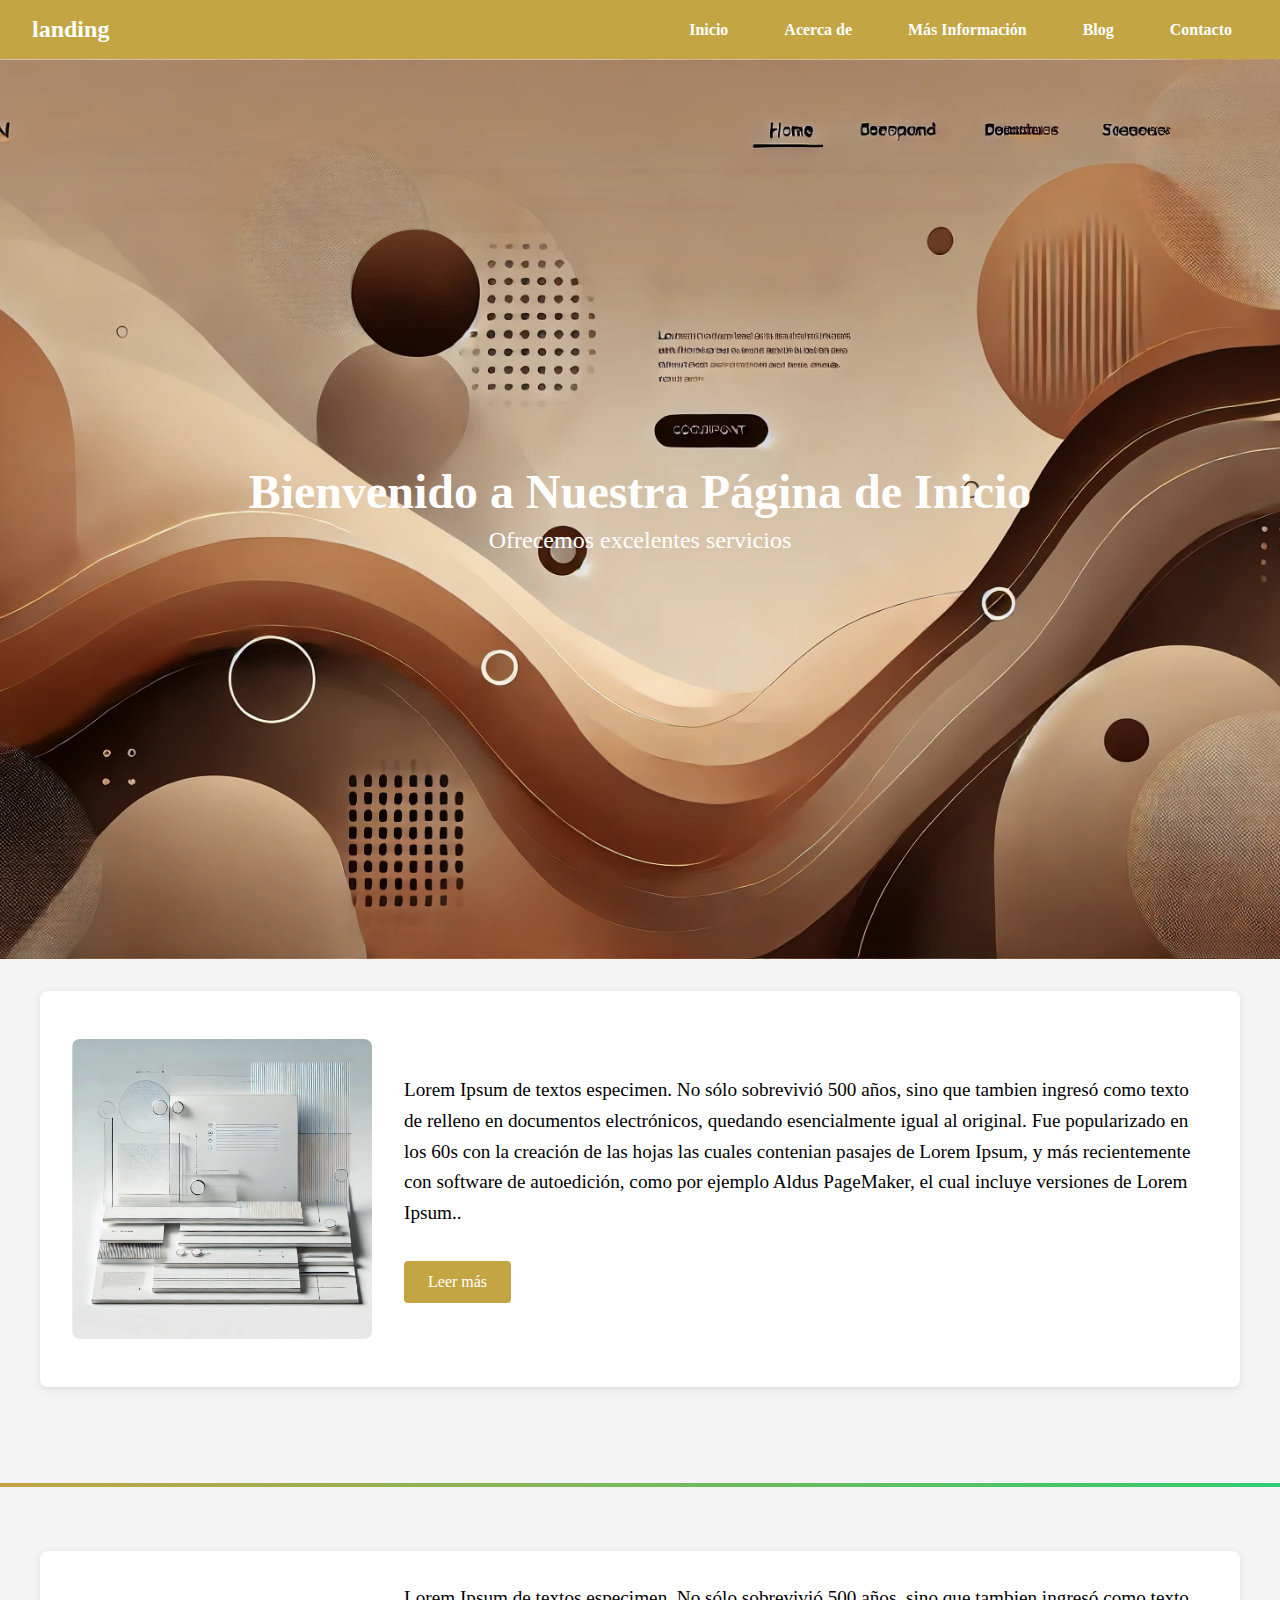
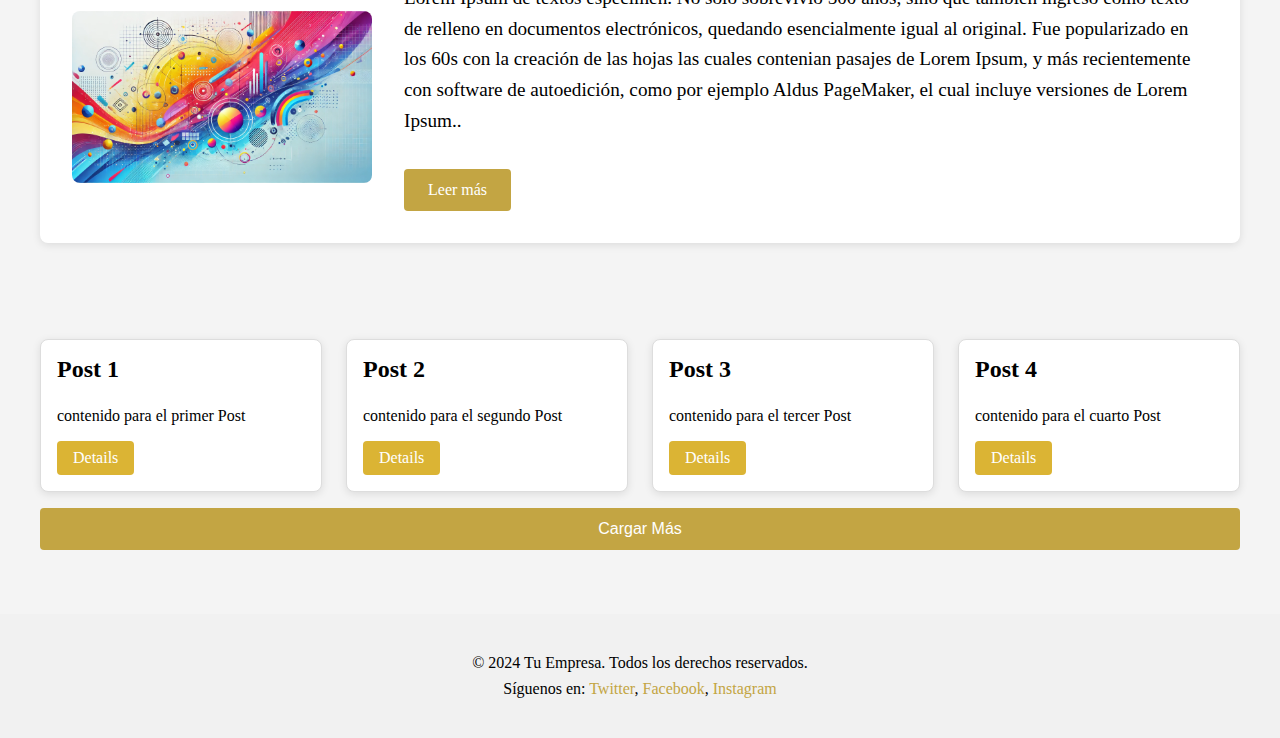
<file: index.html>
<!DOCTYPE html>
<html lang="es">
  <head>
    <meta charset="UTF-8" />
    <meta name="viewport" content="width=device-width, initial-scale=1.0" />
    <title>Página de Inicio</title>
    <link rel="stylesheet" href="css/styles.css" />
  </head>
  <body>
    <header>
      <nav>
        <div class="logo">landing</div>
        <ul>
          <li><a href="index.html#hero">Inicio</a></li>
          <li><a href="index.html#content-sections">Acerca de</a></li>
          <li><a href="index.html#second-sections">Más Información</a></li>
          <li><a href="index.html#posts">Blog</a></li>
          <li><a href="contact.html">Contacto</a></li>
        </ul>
      </nav>
    </header>

    <main>
      <section id="hero">
        <h1 id="hero-title"></h1>
        <p id="hero-subtitle"></p>
      </section>

      <section id="content-sections"></section>

      <div class="divider"></div>

      <section id="second-sections"></section>

      <section id="posts">
        <div class="post-container"></div>
        <button id="load-more">Cargar Más</button>
      </section>
    </main>

    <footer>
      <p>&copy; 2024 Tu Empresa. Todos los derechos reservados.</p>
      <p>
        Síguenos en: <a href="https://twitter.com/tuempresa">Twitter</a>,
        <a href="https://facebook.com/tuempresa">Facebook</a>,
        <a href="https://instagram.com/tuempresa">Instagram</a>
      </p>
    </footer>

    <script src="js/main.js"></script>
  </body>
</html>
</file>
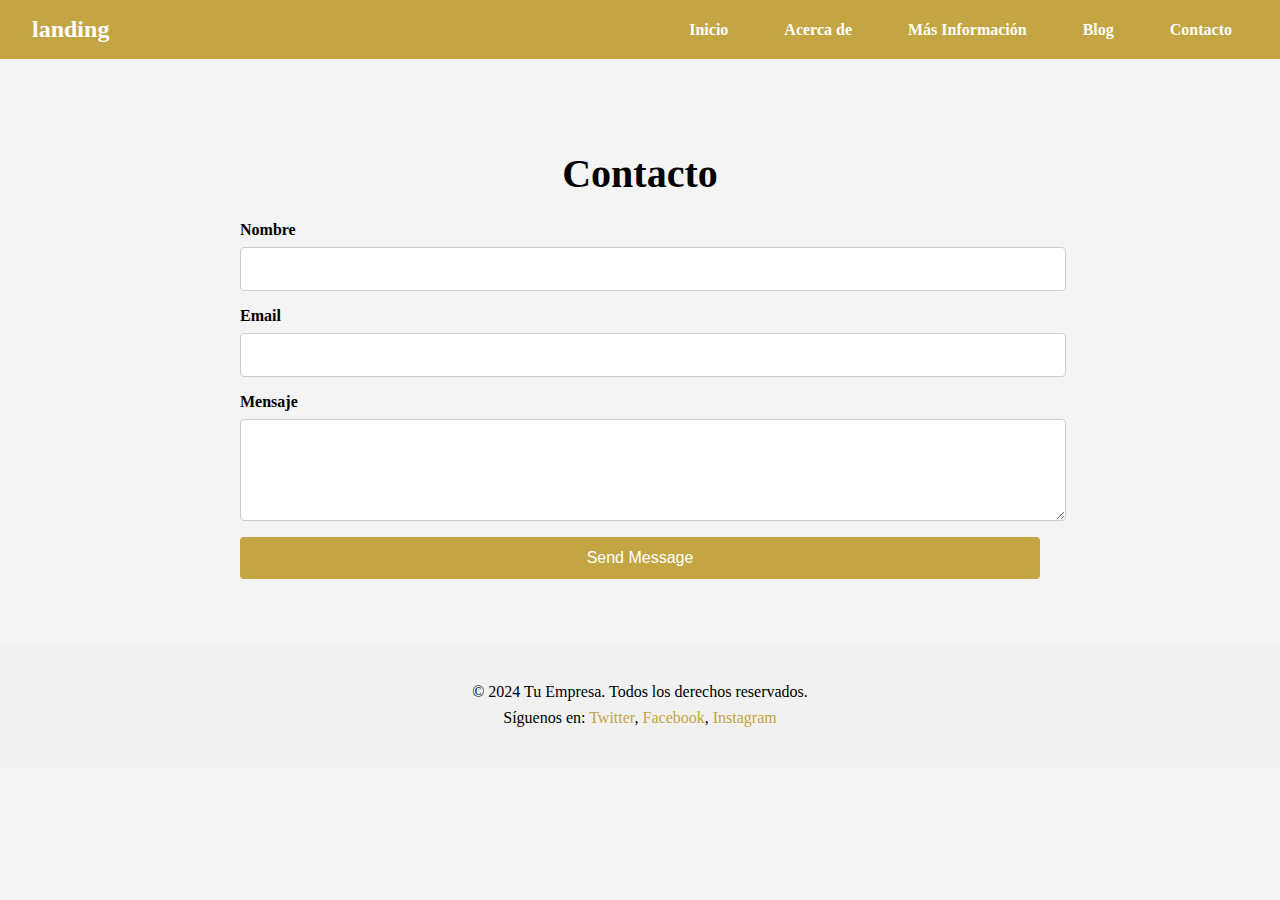
<file: contact.html>
<!DOCTYPE html>
<html lang="es">
  <head>
    <meta charset="UTF-8" />
    <meta name="viewport" content="width=device-width, initial-scale=1.0" />
    <title>Contact Us</title>
    <link rel="stylesheet" href="css/styles.css" />
  </head>
  <body>
    <header>
      <nav>
        <div class="logo">landing</div>
        <ul>
          <li><a href="index.html#hero">Inicio</a></li>
          <li><a href="index.html#content-sections">Acerca de</a></li>
          <li><a href="index.html#second-sections">Más Información</a></li>
          <li><a href="index.html#posts">Blog</a></li>
          <li><a href="contact.html">Contacto</a></li>
        </ul>
      </nav>
    </header>

    <main>
      <section id="contact">
        <h1>Contacto</h1>
        <form id="contact-form">
          <div class="form-group">
            <label for="name">Nombre</label>
            <input type="text" id="name" name="name" required />
          </div>
          <div class="form-group">
            <label for="email">Email</label>
            <input type="email" id="email" name="email" required />
          </div>
          <div class="form-group">
            <label for="message">Mensaje</label>
            <textarea id="message" name="message" rows="4" required></textarea>
          </div>
          <button type="submit">Send Message</button>
        </form>
      </section>
    </main>

    <footer>
      <p>&copy; 2024 Tu Empresa. Todos los derechos reservados.</p>
      <p>
        Síguenos en: <a href="https://twitter.com/tuempresa">Twitter</a>,
        <a href="https://facebook.com/tuempresa">Facebook</a>,
        <a href="https://instagram.com/tuempresa">Instagram</a>
      </p>
    </footer>

    <script src="js/main.js"></script>
  </body>
</html>
</file>
<file: css/styles.css>
body {
  font-family: "Arial, sans-serif";
  margin: 0;
  padding: 0;
  background-color: #f4f4f4;
}

header {
  background-color: #c3a543;
  color: white;
  padding: 1rem 2rem;
}
header nav {
  display: flex;
  justify-content: space-between;
  align-items: center;
}
header nav .logo {
  font-size: 1.5rem;
  font-weight: bold;
}
header nav ul {
  list-style: none;
  display: flex;
  gap: 1.5rem;
  margin: 0;
  padding: 0;
}
header nav ul li a {
  color: white;
  text-decoration: none;
  padding: 0.5rem 1rem;
  transition: background-color 0.3s, color 0.3s;
  font-weight: bold;
}
header nav ul li a:hover {
  background-color: #2ecc71;
  border-radius: 4px;
  color: white;
}
@media (max-width: 768px) {
  header nav {
    flex-direction: column;
    align-items: flex-start;
  }
  header nav ul {
    flex-direction: column;
    width: 100%;
  }
  header nav ul li {
    width: 100%;
    text-align: center;
  }
  header nav ul li a {
    display: block;
    width: 100%;
  }
}

#hero {
  background: url("../images/hero.jpg") no-repeat center center;
  background-size: cover;
  height: 100vh;
  display: flex;
  flex-direction: column;
  align-items: center;
  justify-content: center;
  color: white;
  text-align: center;
}
#hero h1 {
  font-size: 3rem;
  margin: 0;
}
#hero p {
  font-size: 1.5rem;
  margin: 0.5rem 0 0;
}
@media (max-width: 768px) {
  #hero h1 {
    font-size: 2rem;
  }
  #hero p {
    font-size: 1rem;
  }
}

#content-sections,
#second-sections {
  padding: 2rem;
  max-width: 1200px;
  margin: 0 auto;
}
#content-sections .section,
#second-sections .section {
  display: flex;
  align-items: center;
  margin-bottom: 2rem;
  padding: 2rem;
  background-color: white;
  border-radius: 8px;
  box-shadow: 0 2px 8px rgba(0, 0, 0, 0.1);
}
#content-sections .section:nth-child(even),
#second-sections .section:nth-child(even) {
  background-color: #f9f9f9;
}
#content-sections .section img,
#second-sections .section img {
  max-width: 300px;
  height: auto;
  border-radius: 8px;
  margin: 1rem 2rem 1rem 0; /* Margen a la derecha */
}
#content-sections .section .section-content,
#second-sections .section .section-content {
  flex: 1;
}
#content-sections .section .section-content p,
#second-sections .section .section-content p {
  font-size: 1.2rem;
  line-height: 1.6;
  margin: 0 0 1rem 0;
}
#content-sections .section .section-content a,
#second-sections .section .section-content a {
  display: inline-block;
  margin-top: 1rem;
  padding: 0.75rem 1.5rem;
  background-color: #c3a543;
  color: #ffffff;
  text-decoration: none;
  border-radius: 4px;
  transition: background-color 0.3s, color 0.3s;
}
#content-sections .section .section-content a:hover,
#second-sections .section .section-content a:hover {
  background-color: #2ecc71;
  color: #000000;
}
@media (max-width: 768px) {
  #content-sections,
  #second-sections {
    padding: 1rem;
  }
  #content-sections .section,
  #second-sections .section {
    flex-direction: column;
    text-align: center;
  }
  #content-sections .section img,
  #second-sections .section img {
    max-width: 100%;
    margin: 1rem 0;
  }
  #content-sections .section .section-content,
  #second-sections .section .section-content {
    padding: 0;
  }
}

.divider {
  height: 4px;
  background: linear-gradient(to right, #c3a543, #2ecc71);
  margin: 2rem 0;
}

#posts {
  padding: 2rem;
  max-width: 1200px;
  margin: 0 auto;
}
#posts h2 {
  text-align: center;
  margin-bottom: 2rem;
}
#posts .post-container {
  display: grid;
  grid-template-columns: repeat(auto-fill, minmax(250px, 1fr));
  gap: 1.5rem;
}
@media (max-width: 768px) {
  #posts .post-container {
    grid-template-columns: 1fr;
  }
}
#posts .post {
  background-color: #fff;
  border: 1px solid #ddd;
  border-radius: 8px;
  padding: 1rem;
  transition: background-color 0.3s;
  box-shadow: 0 2px 8px rgba(0, 0, 0, 0.1);
}
#posts .post:hover {
  background-color: #f8f8f8;
}
#posts .post h3 {
  margin-top: 0;
  font-size: 1.5rem;
}
#posts .post p {
  font-size: 1rem;
  margin: 0.5rem 0 1rem;
}
#posts .post .post-button {
  display: inline-block;
  padding: 0.5rem 1rem;
  background-color: #dbb434;
  color: white;
  text-decoration: none;
  border-radius: 4px;
  transition: background-color 0.3s;
}
#posts .post .post-button:hover {
  background-color: #2ecc71;
}
#posts #load-more {
  display: block;
  width: 100%;
  padding: 0.75rem;
  margin-top: 1rem;
  font-size: 1rem;
  background-color: #c3a543;
  color: white;
  border: none;
  border-radius: 4px;
  cursor: pointer;
  transition: background-color 0.3s;
}
#posts #load-more:hover {
  background-color: #2ecc71;
}

footer {
  background-color: #f1f1f1;
  text-align: center;
  padding: 2rem 1rem;
  margin-top: 2rem;
}
footer p {
  margin: 0.5rem 0;
}
footer p a {
  color: #c3a543;
  text-decoration: none;
  transition: color 0.3s;
}
footer p a:hover {
  text-decoration: underline;
  color: #2ecc71;
}
@media (max-width: 768px) {
  footer {
    padding: 1rem;
  }
  footer p {
    font-size: 0.9rem;
  }
}

#contact {
  padding: 2rem;
  max-width: 800px;
  margin: 2rem auto;
  text-align: center;
}
#contact h1 {
  font-size: 2.5rem;
  margin-bottom: 1.5rem;
}
#contact #contact-form {
  display: flex;
  flex-direction: column;
  gap: 1rem;
}
#contact #contact-form .form-group {
  display: flex;
  flex-direction: column;
  align-items: flex-start;
}
#contact #contact-form .form-group label {
  margin-bottom: 0.5rem;
  font-weight: bold;
}
#contact #contact-form .form-group input,
#contact #contact-form .form-group textarea {
  width: 100%;
  padding: 0.75rem;
  border: 1px solid #ccc;
  border-radius: 4px;
  font-size: 1rem;
}
#contact #contact-form .form-group input:focus,
#contact #contact-form .form-group textarea:focus {
  border-color: #c3a543;
  outline: none;
}
#contact #contact-form button {
  padding: 0.75rem;
  font-size: 1rem;
  background-color: #c3a543;
  color: white;
  border: none;
  border-radius: 4px;
  cursor: pointer;
  transition: background-color 0.3s;
}
#contact #contact-form button:hover {
  background-color: #2ecc71;
}
@media (max-width: 768px) {
  #contact {
    padding: 1rem;
  }
  #contact h1 {
    font-size: 2rem;
  }
  #contact #contact-form .form-group label {
    font-size: 1rem;
  }
  #contact #contact-form .form-group input,
  #contact #contact-form .form-group textarea {
    font-size: 0.9rem;
  }
  #contact #contact-form button {
    padding: 0.5rem;
    font-size: 0.9rem;
  }
}

/*# sourceMappingURL=styles.css.map */
</file>
